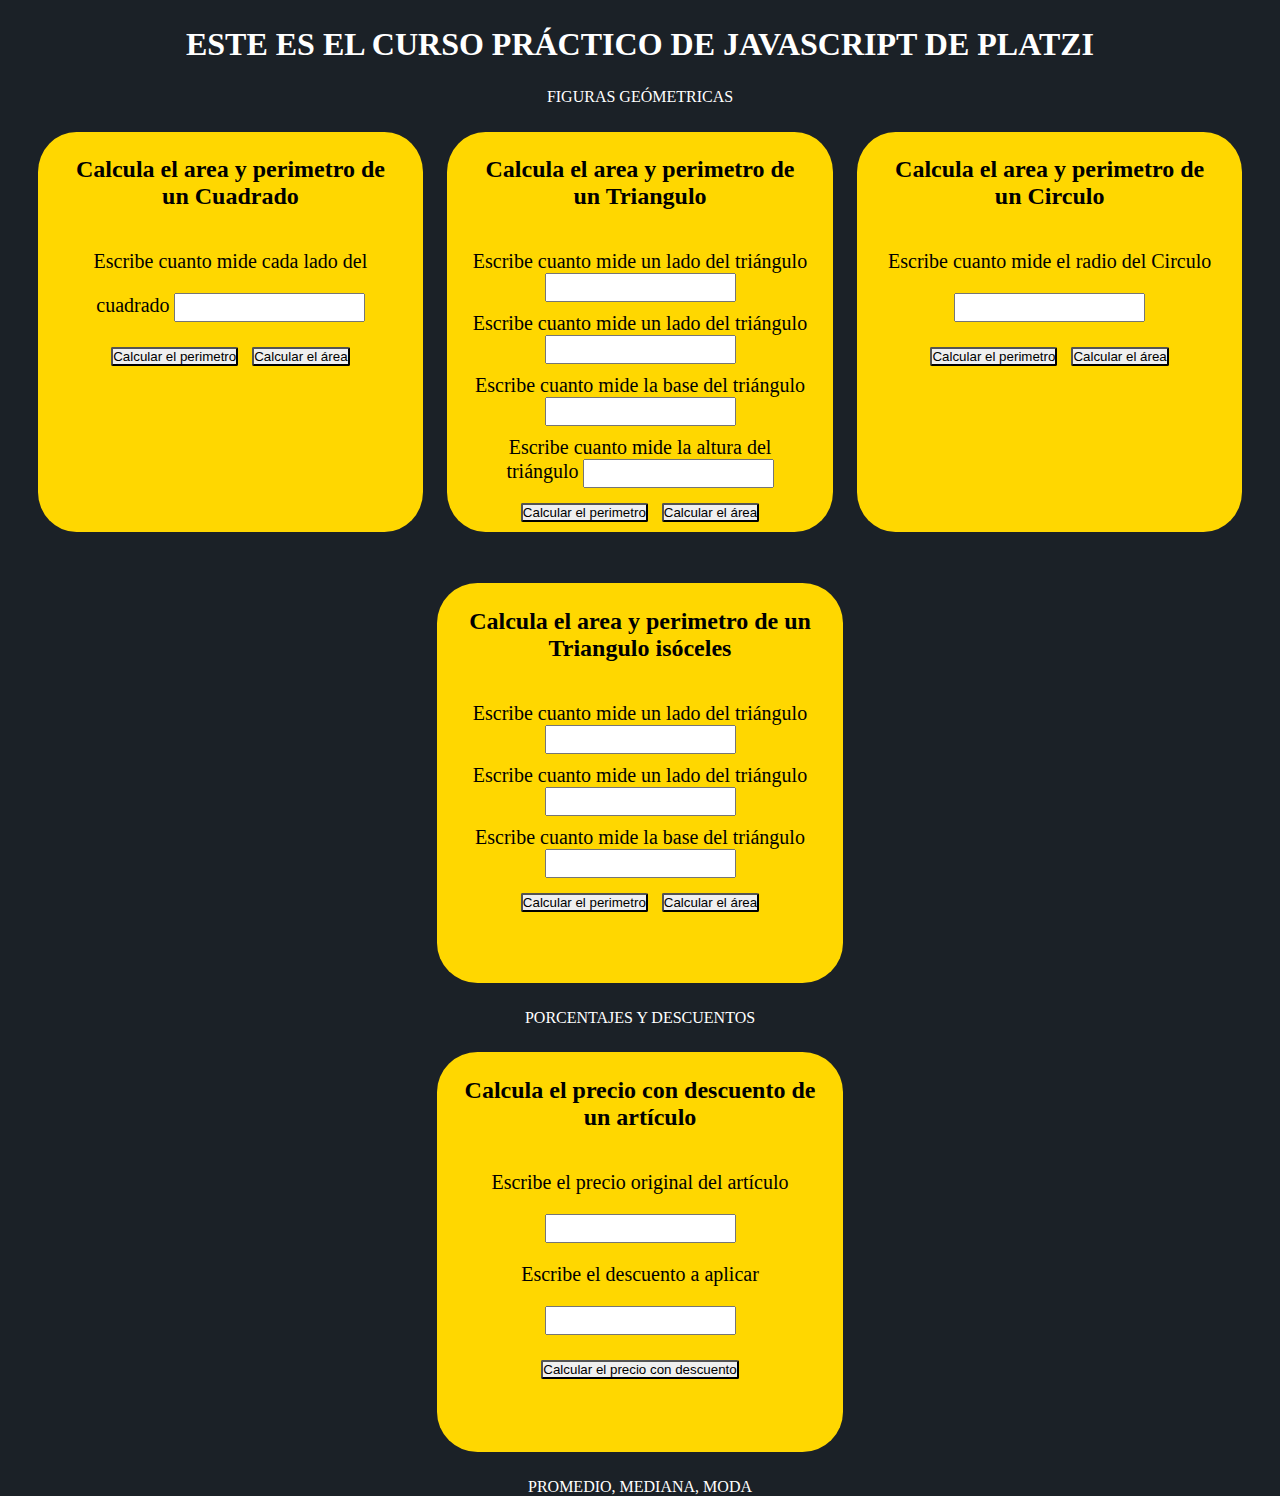
<file: index.html>
<!DOCTYPE html>
<html lang="en">
<head>
    <meta charset="UTF-8">
    <meta http-equiv="X-UA-Compatible" content="IE=edge">
    <meta name="viewport" content="width=device-width, initial-scale=1.0">
    <title>Práctico de JS</title>
    <link rel="stylesheet" href="./css/figuras.css">
    <script src="./figuras.js"></script>
</head>
<body>
    <header>
        <h1>ESTE ES EL CURSO PRÁCTICO DE JAVASCRIPT DE PLATZI</h1>
    </header>
    <section class="informativo">
        <p>FIGURAS GEÓMETRICAS</p>     
    </section>
    <div class="figurasgeometricas">
        <section class="figurasgeometricas-ind-1">
            <h2>Calcula el area y perimetro de un Cuadrado</h2>
            <form action="">
                <label class="labelcuadrado" for="cuadrado">Escribe cuanto mide cada lado del cuadrado</label>
                <input id="cuadrado" required type="number" class="inputcuadrado">
                <div class="buttonscuadrado">
                    <button type="button" onclick="calcularperimetrocuadrado()">Calcular el perimetro</button>
                    <button type="button" onclick="calcularareacuadrado()">Calcular el área</button>
                </div>
            </form>
        </section>
        <section class="figurasgeometricas-ind-2">
            <h2>Calcula el area y perimetro de un Triangulo</h2>
            <form action="">
                <div class="cadalado">
                    <label class="labeltriangulo" for="lado1">Escribe cuanto mide un lado del triángulo</label>
                    <input class="inputtriangulo" required id="lado1" type="number">
                </div>
                <div class="cadalado">
                    <label class="labeltriangulo" for="lado2">Escribe cuanto mide un lado del triángulo</label>
                    <input class="inputtriangulo" required id="lado2" type="number">
                </div>
                <div class="cadalado">
                    <label class="labeltriangulo" for="base">Escribe cuanto mide la base del triángulo</label>
                    <input class="inputtriangulo" required id="base" type="number">
                </div>
                <div class="cadalado">
                    <label class="labeltriangulo" for="altura">Escribe cuanto mide la altura del triángulo</label>
                    <input class="inputtriangulo" required id="altura" type="number">
                </div>
                <div class="buttonstriangulo">
                    <button type="button" onclick="calcularperimetrotriangulo()">Calcular el perimetro</button>
                    <button type="button" onclick="calcularareatriangulo()">Calcular el área</button>
                </div>
            </form>
        </section>
        <section class="figurasgeometricas-ind-3">
            <h2>Calcula el area y perimetro de un Circulo</h2>
            <form action="">
                <label class="labelcirculo" for="radio">Escribe cuanto mide el radio del Circulo</label>
                <input class="inputcirculo" required id="radio" type="number">
                <div class="buttonscirculo">
                    <button type="button" onclick="calcularperimetrocirculo()">Calcular el perimetro</button>
                    <button type="button" onclick="calcularareacirculo()">Calcular el área</button>
                </div>
            </form>
        </section>
    </div>
    <div class="figurasgeometricas2">
        <section class="figurasgeometricas-ind-4">
            <h2>Calcula el area y perimetro de un Triangulo isóceles</h2>
            <form action="">
                <div class="cadalado">
                    <label class="labeltriangulo" for="lado1">Escribe cuanto mide un lado del triángulo</label>
                    <input class="inputtriangulo" required id="lado4" type="number">
                </div>
                <div class="cadalado">
                    <label class="labeltriangulo" for="lado2">Escribe cuanto mide un lado del triángulo</label>
                    <input class="inputtriangulo" required id="lado5" type="number">
                </div>
                <div class="cadalado">
                    <label class="labeltriangulo" for="base">Escribe cuanto mide la base del triángulo</label>
                    <input class="inputtriangulo" required id="base2" type="number">
                </div>
                <!-- <div class="cadalado">
                    <label class="labeltriangulo" for="altura">Escribe cuanto mide la altura del triángulo</label>
                    <input class="inputtriangulo" required id="altura" type="number">
                </div> -->
                <div class="buttonstriangulo">
                    <button type="button" onclick="calcularperimetrotrianguloiso()">Calcular el perimetro</button>
                    <button type="button" onclick="calcularareatrianguloiso()">Calcular el área</button>
                </div>
            </form>
        </section>
    </div>
    <section class="informativo">
        <p>PORCENTAJES Y DESCUENTOS</p>     
    </section>
    <div class="porcentajesdescuentos">
        <section class="porcentajescondescuento">
            <h2>Calcula el precio con descuento de un artículo</h2>
            <form action="">
                <div>

                    <label class="labelprecio" for="precio">Escribe el precio original del artículo</label>
                    <input id="precio" required type="number" class="inputprecio">
                </div>
                <div>
                    <label class="labeldescuento" for="descuento">Escribe el descuento a aplicar</label>
                <input id="descuento" required type="number" class="inputdescuento">
                </div>
                
                <div class="buttonsprecio">
                    <button type="button" onclick="calcularprecio()">Calcular el precio con descuento</button>
                    <p id="ResultP"></p>                    
                </div>
            </form>
        </section>
    </div>
    <section class="informativo">
        <p>PROMEDIO, MEDIANA, MODA</p>     
    </section>
    
        


</body>
</html>
</file>
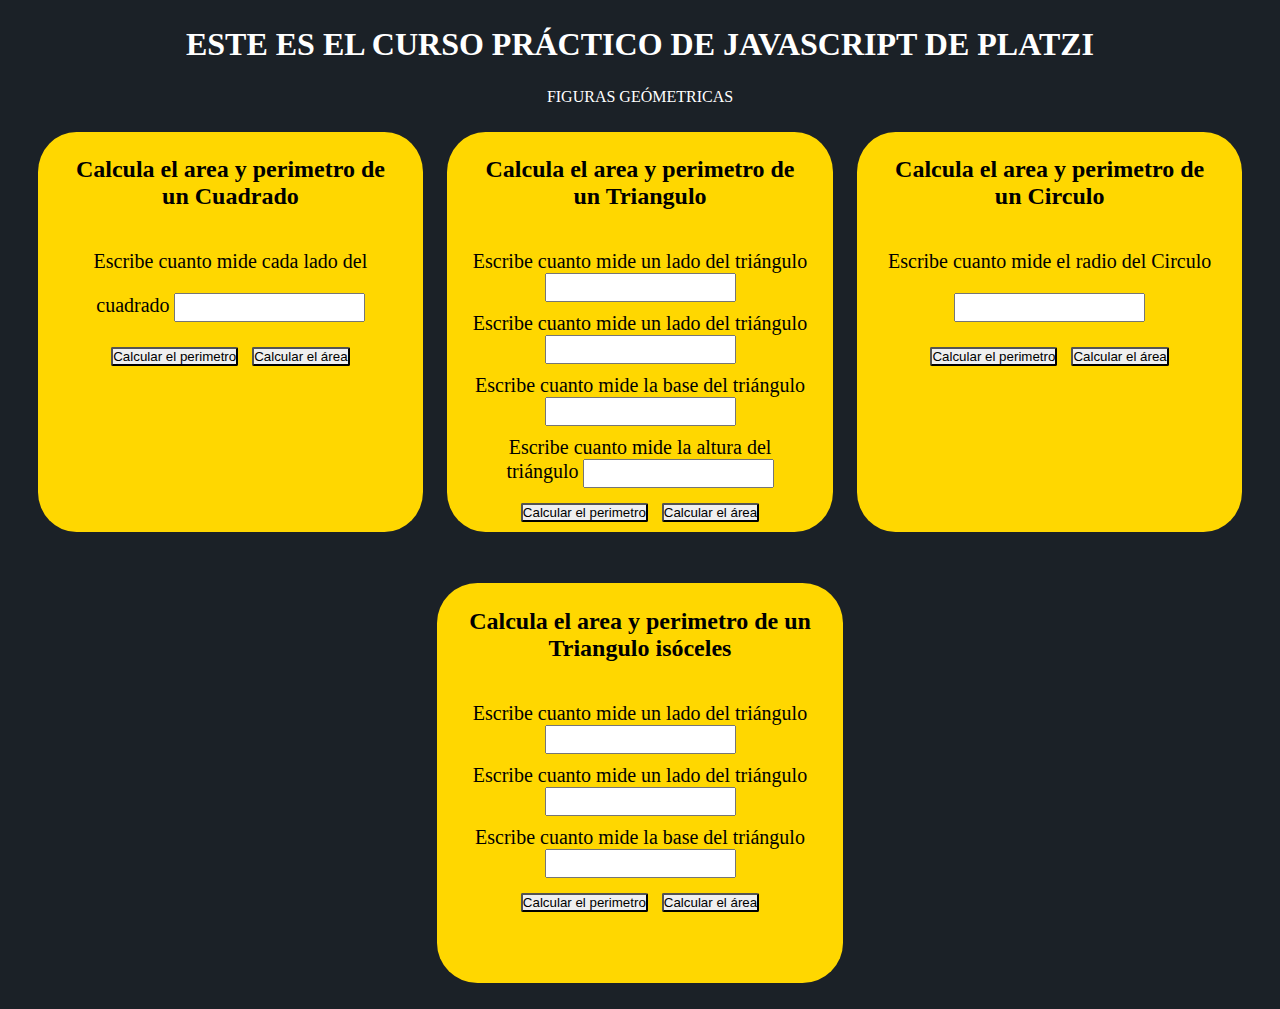
<file: figuras.html>
<!DOCTYPE html>
<html lang="en">
<head>
    <meta charset="UTF-8">
    <meta http-equiv="X-UA-Compatible" content="IE=edge">
    <meta name="viewport" content="width=device-width, initial-scale=1.0">
    <title>Práctico de JS</title>
    <link rel="stylesheet" href="./css/figuras.css">
    <script src="./figuras.js"></script>
</head>
<body>
    <header>
        <h1>ESTE ES EL CURSO PRÁCTICO DE JAVASCRIPT DE PLATZI</h1>
    </header>
    <section class="informativo">
        <p>FIGURAS GEÓMETRICAS</p>     
    </section>
    <div class="figurasgeometricas">
        <section class="figurasgeometricas-ind-1">
            <h2>Calcula el area y perimetro de un Cuadrado</h2>
            <form action="">
                <label class="labelcuadrado" for="cuadrado">Escribe cuanto mide cada lado del cuadrado</label>
                <input id="cuadrado" required type="number" class="inputcuadrado">
                <div class="buttonscuadrado">
                    <button type="button" onclick="calcularperimetrocuadrado()">Calcular el perimetro</button>
                    <button type="button" onclick="calcularareacuadrado()">Calcular el área</button>
                </div>
            </form>
        </section>
        <section class="figurasgeometricas-ind-2">
            <h2>Calcula el area y perimetro de un Triangulo</h2>
            <form action="">
                <div class="cadalado">
                    <label class="labeltriangulo" for="lado1">Escribe cuanto mide un lado del triángulo</label>
                    <input class="inputtriangulo" required id="lado1" type="number">
                </div>
                <div class="cadalado">
                    <label class="labeltriangulo" for="lado2">Escribe cuanto mide un lado del triángulo</label>
                    <input class="inputtriangulo" required id="lado2" type="number">
                </div>
                <div class="cadalado">
                    <label class="labeltriangulo" for="base">Escribe cuanto mide la base del triángulo</label>
                    <input class="inputtriangulo" required id="base" type="number">
                </div>
                <div class="cadalado">
                    <label class="labeltriangulo" for="altura">Escribe cuanto mide la altura del triángulo</label>
                    <input class="inputtriangulo" required id="altura" type="number">
                </div>
                <div class="buttonstriangulo">
                    <button type="button" onclick="calcularperimetrotriangulo()">Calcular el perimetro</button>
                    <button type="button" onclick="calcularareatriangulo()">Calcular el área</button>
                </div>
            </form>
        </section>
        <section class="figurasgeometricas-ind-3">
            <h2>Calcula el area y perimetro de un Circulo</h2>
            <form action="">
                <label class="labelcirculo" for="radio">Escribe cuanto mide el radio del Circulo</label>
                <input class="inputcirculo" required id="radio" type="number">
                <div class="buttonscirculo">
                    <button type="button" onclick="calcularperimetrocirculo()">Calcular el perimetro</button>
                    <button type="button" onclick="calcularareacirculo()">Calcular el área</button>
                </div>
            </form>
        </section>
    </div>
    <div class="figurasgeometricas2">
        <section class="figurasgeometricas-ind-4">
            <h2>Calcula el area y perimetro de un Triangulo isóceles</h2>
            <form action="">
                <div class="cadalado">
                    <label class="labeltriangulo" for="lado1">Escribe cuanto mide un lado del triángulo</label>
                    <input class="inputtriangulo" required id="lado4" type="number">
                </div>
                <div class="cadalado">
                    <label class="labeltriangulo" for="lado2">Escribe cuanto mide un lado del triángulo</label>
                    <input class="inputtriangulo" required id="lado5" type="number">
                </div>
                <div class="cadalado">
                    <label class="labeltriangulo" for="base">Escribe cuanto mide la base del triángulo</label>
                    <input class="inputtriangulo" required id="base2" type="number">
                </div>
                <!-- <div class="cadalado">
                    <label class="labeltriangulo" for="altura">Escribe cuanto mide la altura del triángulo</label>
                    <input class="inputtriangulo" required id="altura" type="number">
                </div> -->
                <div class="buttonstriangulo">
                    <button type="button" onclick="calcularperimetrotrianguloiso()">Calcular el perimetro</button>
                    <button type="button" onclick="calcularareatrianguloiso()">Calcular el área</button>
                </div>
            </form>
        </section>
    </div>
        


</body>
</html>
</file>
<file: css/figuras.css>
* {
    margin: 0;
    padding: 0;
    box-sizing: border-box;
  }
body{
    background-color: #1b2127;
}
header{
    padding: 2% 0% 2% 0%;
    display: flex;
    justify-content: center;
    align-items: center;
    color: white;
}
.informativo{
    display: flex;
    justify-content: center;
    align-items: center;
    color: white;
}
.figurasgeometricas{
    display: flex;
    padding: 2%;
}
h2{
    text-align: center;
    margin: 0 0 40px 0;

}
.figurasgeometricas-ind-1{
    padding: 2%;
    width: 33%;
    height: 400px;
    /* color: white; */
    background-color: gold;
    /* background-image: url("../imagenes/cuadrado.png");
    background-repeat: no-repeat;
    background-position-x: center;
    background-position-y: center;
    background-size: 90%; */
    margin: 0 1%;
    color: black;
    border-radius: 10%;
    align-items: center;
    text-align: center;
}
.labelcuadrado{
    font-size: 20px;
    margin: 0px 0 20px 0;
    color: black;
}
.inputcuadrado{
    padding:5px;
    margin:20px 0 20px 0;
    
}

.buttonscuadrado button{
    margin: 5px;
    border-radius: 2px;
}
.figurasgeometricas-ind-2{
    padding: 2%;
    width: 33%;
    height: 400px;
    /* color: white; */
    background-color: gold;
    margin: 0 1%;
    /* background-image: url("../imagenes/triangulo.jpg");
    background-repeat: no-repeat;
    background-position-x: center;
    background-position-y: center;
    background-size: 90%; */
    border-radius: 10%;
    color: black;
    text-align: center;
}
.labeltriangulo{
    font-size: 20px;
    margin: 0px 0 0 0;
    color: black;
}
.cadalado{
    margin-bottom: 10px;
}
.inputtriangulo{
    padding:5px;
    margin:0 0 0 0;
    
}

.buttonstriangulo button{
    margin: 5px;
    border-radius: 2px;
}
.figurasgeometricas-ind-3{
    padding: 2%;
    width: 33%;
    height: 400px;
    /* color: white; */
    background-color: gold;
    margin: 0 1%;
    /* background-image: url("../imagenes/circulo.png");
    background-repeat: no-repeat;
    background-position-x: center;
    background-position-y: center;
    background-size: 60%; */
    border-radius: 10%;
    color: black;
    text-align: center;
}
.labelcirculo{
    font-size: 20px;
    margin: 0px 0 20px 0;
    color: black;
}
.inputcirculo{
    padding:5px;
    margin:20px 0 20px 0;
    
}

.buttonscirculo button{
    margin: 5px;
    border-radius: 2px;
}
.figurasgeometricas-ind-4{
    padding: 2%;
    width: 33%;
    height: 400px;
    /* color: white; */
    background-color: gold;
    margin: 0 1%;
    /* background-image: url("../imagenes/triangulo.jpg");
    background-repeat: no-repeat;
    background-position-x: center;
    background-position-y: center;
    background-size: 90%; */
    border-radius: 10%;
    color: black;
    text-align: center;
}
.figurasgeometricas2{
    display: flex;
    justify-content: center;
    align-items: center;
    padding: 2%;
}
/*Desde aca porcentajes y descuentos*/

.porcentajesdescuentos{
    display: flex;
    padding: 2%;
    align-items: center;
    justify-content: center;
}
.porcentajescondescuento{
    padding: 2%;
    width: 33%;
    height: 400px;
    /* color: white; */
    background-color: gold;
    /* background-image: url("../imagenes/cuadrado.png");
    background-repeat: no-repeat;
    background-position-x: center;
    background-position-y: center;
    background-size: 90%; */
    margin: 0 1%;
    color: black;
    border-radius: 10%;
    align-items: center;
    text-align: center;
}
.labelprecio,.labeldescuento{
    font-size: 20px;
    margin: 0px 0 20px 0;
    color: black;
}
.inputprecio,.inputdescuento{
    padding:5px;
    margin:20px 0 20px 0;
    
}

.buttonsprecio button{
    margin: 5px;
    border-radius: 2px;
}
</file>
